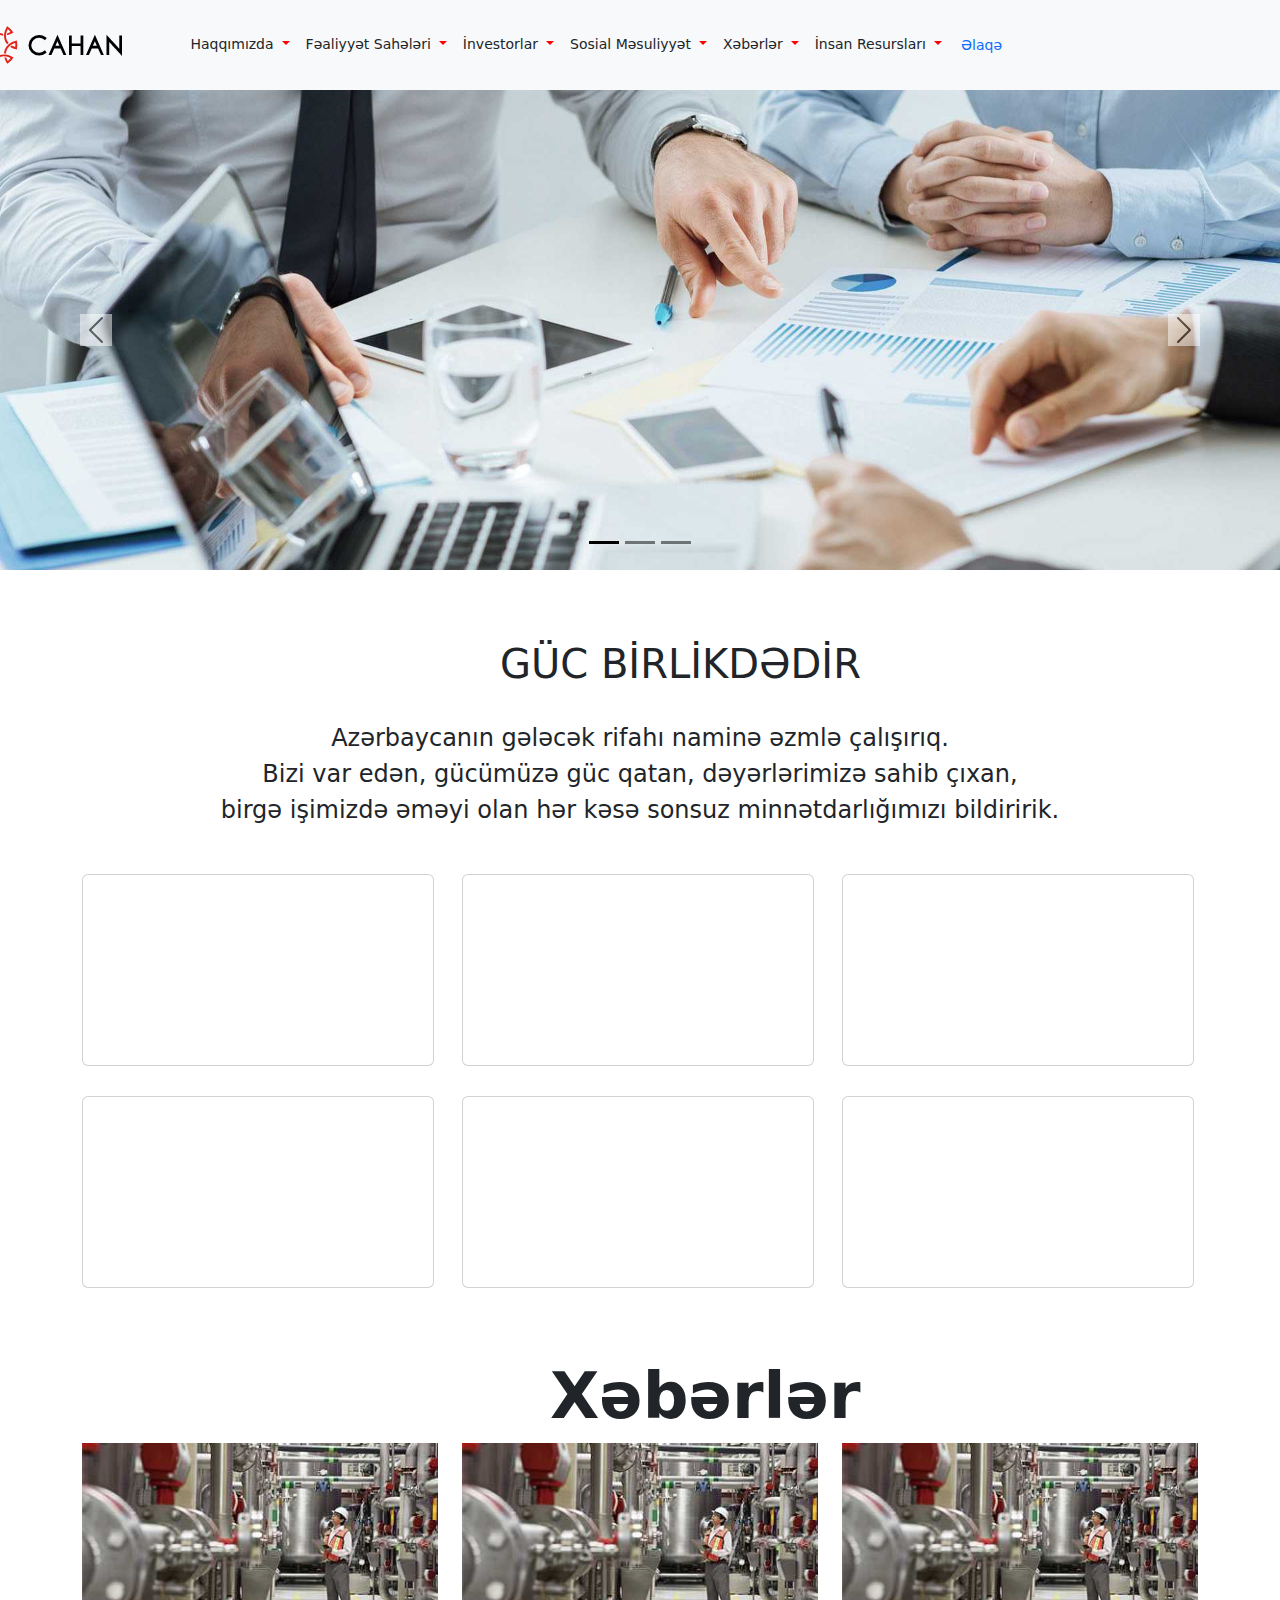
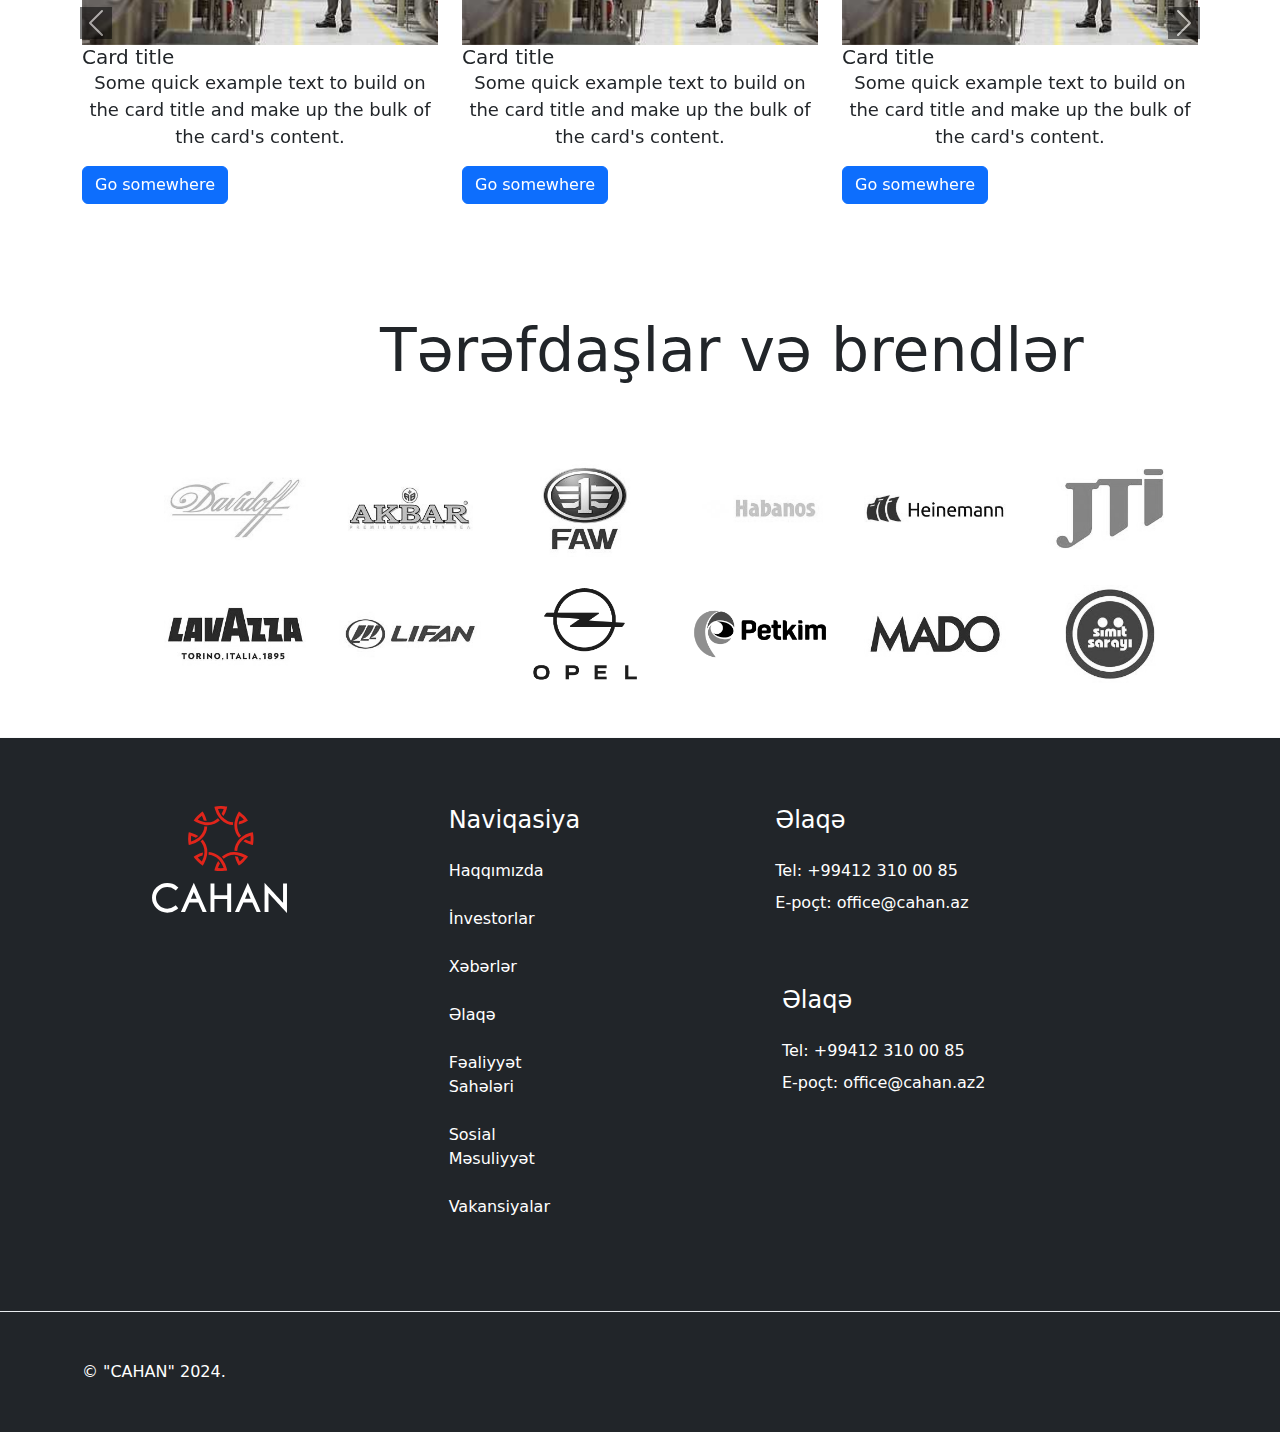
<file: index.html>
<!doctype html>
<html lang="en">
  <head>
    <meta charset="utf-8">
    <meta name="viewport" content="width=device-width, initial-scale=1">
    <title>Cahan Holding</title>
    <link rel="stylesheet" href="style.css">
    <link href="https://cdn.jsdelivr.net/npm/bootstrap@5.3.3/dist/css/bootstrap.min.css" rel="stylesheet" integrity="sha384-QWTKZyjpPEjISv5WaRU9OFeRpok6YctnYmDr5pNlyT2bRjXh0JMhjY6hW+ALEwIH" crossorigin="anonymous">
    
    
</head>
  <body>
    
    <nav class="navbar bg-body-tertiary">
        <div class="container">
            
          <a class="navbar-brand" href="#">
            <img src="img/logo.svg" class="logo" alt="Bootstrap" width="150" height="64">
          </a>   

          <ul class="nav justify-content-center">
            <li class="nav-item">
              <div class="dropdown">
                <button class="btn  dropdown-toggle" type="button" data-bs-toggle="dropdown" aria-expanded="false">
                  Haqqımızda
                </button>
                <ul class="dropdown-menu">
                  <li><a class="dropdown-item" href="founder.html">Təsisçinin müraciəti</a></li>
                  <li><a class="dropdown-item" href="#">Tarixçə</a></li>
                  <li><a class="dropdown-item" href="#">Fəxri Prezident</a></li>
                </ul>
              </div>
            </li>
            <li class="nav-item">
              <div class="dropdown">
                <button class="btn  dropdown-toggle" type="button" data-bs-toggle="dropdown" aria-expanded="false">
                  Fəaliyyət Sahələri
                </button>
                <ul class="dropdown-menu">
                  <li><a class="dropdown-item" href="#">Action</a></li>
                  <li><a class="dropdown-item" href="#">Another action</a></li>
                  <li><a class="dropdown-item" href="#">Something else here</a></li>
                </ul>
              </div>            </li>
            <li class="nav-item">
              <div class="dropdown">
                <button class="btn  dropdown-toggle" type="button" data-bs-toggle="dropdown" aria-expanded="false">
                  İnvestorlar
                </button>
                <ul class="dropdown-menu">
                  <li><a class="dropdown-item" href="#">Action</a></li>
                  <li><a class="dropdown-item" href="#">Another action</a></li>
                  <li><a class="dropdown-item" href="#">Something else here</a></li>
                </ul>
              </div>            </li>
            <li class="nav-item">
              <div class="dropdown">
                <button class="btn  dropdown-toggle" type="button" data-bs-toggle="dropdown" aria-expanded="false">
                  Sosial Məsuliyyət
                </button>
                <ul class="dropdown-menu">
                  <li><a class="dropdown-item" href="#">Action</a></li>
                  <li><a class="dropdown-item" href="#">Another action</a></li>
                  <li><a class="dropdown-item" href="#">Something else here</a></li>
                </ul>
              </div>            </li>
              <li class="nav-item">
                <div class="dropdown">
                  <button class="btn  dropdown-toggle" type="button" data-bs-toggle="dropdown" aria-expanded="false">
                  Xəbərlər
                  </button>
                  <ul class="dropdown-menu">
                    <li><a class="dropdown-item" href="#">Action</a></li>
                    <li><a class="dropdown-item" href="#">Another action</a></li>
                    <li><a class="dropdown-item" href="#">Something else here</a></li>
                  </ul>
                </div>            </li>
                <li class="nav-item">
                  <div class="dropdown">
                    <button class="btn  dropdown-toggle" type="button" data-bs-toggle="dropdown" aria-expanded="false">
                      İnsan Resursları
                    </button>
                    <ul class="dropdown-menu">
                      <li><a class="dropdown-item" href="#">Action</a></li>
                      <li><a class="dropdown-item" href="#">Another action</a></li>
                      <li><a class="dropdown-item" href="#">Something else here</a></li>
                    </ul>
                  </div>            </li>

                  <li class="nav-item">
                    <a class="nav-link" href="#">Əlaqə</a>
                  </li>
          </ul>

        </div>
      </nav>    


      <div id="carouselExampleDark" class="carousel carousel-dark slide" >
        <div class="carousel-indicators">
          <button type="button" data-bs-target="#carouselExampleDark" data-bs-slide-to="0" class="active" aria-current="true" aria-label="Slide 1"></button>
          <button type="button" data-bs-target="#carouselExampleDark" data-bs-slide-to="1" aria-label="Slide 2"></button>
          <button type="button" data-bs-target="#carouselExampleDark" data-bs-slide-to="2" aria-label="Slide 3"></button>
        </div>
        <div class="carousel-inner">
          <div class="carousel-item active" data-bs-interval="10000">
            <img src="/img/cahan1.jpg" class="d-block w-100" alt="...">
            <div class="carousel-caption d-none d-md-block">
              <h5></h5>
              <p></p>
            </div>
          </div>
          <div class="carousel-item" data-bs-interval="2000">
            <img src="/img/cahan2.jpg" class="d-block w-100" alt="...">
            <div class="carousel-caption d-none d-md-block">
              <h5></h5>
              <p></p>
            </div>
          </div>
          <div class="carousel-item">
            <img src="/img/cahan3.jpg" class="d-block w-100" alt="...">
            <div class="carousel-caption d-none d-md-block">
              <h5></h5>
              <p></p>
            </div>
          </div>
        </div>
        <button class="carousel-control-prev" type="button" data-bs-target="#carouselExampleDark" data-bs-slide="prev">
          <span class="carousel-control-prev-icon" aria-hidden="true"></span>
          <span class="visually-hidden">Previous</span>
        </button>
        <button class="carousel-control-next" type="button" data-bs-target="#carouselExampleDark" data-bs-slide="next">
          <span class="carousel-control-next-icon" aria-hidden="true"></span>
          <span class="visually-hidden">Next</span>
        </button>
      </div>

      <div class="container-guc">
       <h1>GÜC BİRLİKDƏDİR</h1><br>
       <p>Azərbaycanın gələcək rifahı naminə əzmlə çalışırıq.<br>
        Bizi var edən, gücümüzə güc qatan, dəyərlərimizə sahib çıxan,<br>
        birgə işimizdə əməyi olan hər kəsə sonsuz minnətdarlığımızı bildiririk.</p>
      </div>

      <div class="container">
        <div class="row">
          <div class="col-md-4">
            <div class="card" style="width: 22rem; height:12rem;">
              <img src="img/senaye1.jpg" class="card-img-top" alt="Senaye">
            </div>
          </div>
          <div class="col-md-4">
            <div class="card" style="width: 22rem;height:12rem;">
              <img src="img/tikinti1.jpg" class="card-img-top" alt="Senaye">
            </div>
          </div>
          <div class="col-md-4">
            <div class="card" style="width: 22rem;height:12rem;">
              <img src="img/avtomobil1.jpg" class="card-img-top" alt="Senaye">
            </div>
          </div>
          <div class="col-md-4">
            <div class="card" style="width:22rem;height:12rem;">
              <img src="img/ticaret1.jpg" class="card-img-top" alt="Senaye">
            </div>
          </div>
          <div class="col-md-4">
            <div class="card" style="width: 22rem;height:12rem;">
              <img src="img/xidmet1.jpg" class="card-img-top" alt="Senaye">
            </div>
          </div>
          <div class="col-md-4">
            <div class="card" style="width: 22rem;height:12rem;">
              <img src="img/investisiya1.jpg" class="card-img-top" alt="Senaye">
            </div>
          </div>
          
        </div>
      </div>
      
      <div class="container-xeberler">
       <h1>Xəbərlər</h1>
      </div>

        <div id="carouselExampleIndicators" class="carousel slide">
  <div class="carousel-inner">
    <div class="carousel-item active">
      <div class="container">
        <div class="row">
          <div class="col-md-4">
            <div class="card1">
              <img src="/img/senaye1.jpg" class="card-img-top" alt="...">
              <div class="card-body">
                <h5 class="card-title">Card title</h5>
                <p class="card-text">Some quick example text to build on the card title and make up the bulk of the card's content.</p>
                <a href="#" class="btn btn-primary">Go somewhere</a>
              </div>
            </div>
          </div>
          <div class="col-md-4">
            <div class="card1">
              <img src="/img/senaye1.jpg" class="card-img-top" alt="...">
              <div class="card-body">
                <h5 class="card-title">Card title</h5>
                <p class="card-text">Some quick example text to build on the card title and make up the bulk of the card's content.</p>
                <a href="#" class="btn btn-primary">Go somewhere</a>
              </div>
            </div>
          </div>
          <div class="col-md-4">
            <div class="card1">
              <img src="/img/senaye1.jpg" class="card-img-top" alt="...">
              <div class="card-body">
                <h5 class="card-title">Card title</h5>
                <p class="card-text">Some quick example text to build on the card title and make up the bulk of the card's content.</p>
                <a href="#" class="btn btn-primary">Go somewhere</a>
              </div>
            </div>
          </div>
        </div>
      </div>
    </div>

    <div class="carousel-item">
      <div class="container">
        <div class="row">
          <div class="col-md-4">
            <div class="card1">
              <img src="/img/senaye1.jpg" class="card-img-top" alt="...">
              <div class="card-body">
                <h5 class="card-title">Card title</h5>
                <p class="card-text">Some quick example text to build on the card title and make up the bulk of the card's content.</p>
                <a href="#" class="btn btn-primary">Go somewhere</a>
              </div>
            </div>
          </div>
          <div class="col-md-4">
            <div class="card1">
              <img src="/img/senaye1.jpg" class="card-img-top" alt="...">
              <div class="card-body">
                <h5 class="card-title">Card title</h5>
                <p class="card-text">Some quick example text to build on the card title and make up the bulk of the card's content.</p>
                <a href="#" class="btn btn-primary">Go somewhere</a>
              </div>
            </div>
          </div>
          <div class="col-md-4">
            <div class="card1">
              <img src="/img/senaye1.jpg" class="card-img-top" alt="...">
              <div class="card-body">
                <h5 class="card-title">Card title</h5>
                <p class="card-text">Some quick example text to build on the card title and make up the bulk of the card's content.</p>
                <a href="#" class="btn btn-primary">Go somewhere</a>
              </div>
            </div>
          </div>
        </div>
      </div>
    </div>
    
    <div class="carousel-item">
      <div class="container">
        <div class="row">
          <div class="col-md-4">
            <div class="card1">
              <img src="/img/senaye1.jpg" class="card-img-top" alt="...">
              <div class="card-body">
                <h5 class="card-title">Card title</h5>
                <p class="card-text">Some quick example text to build on the card title and make up the bulk of the card's content.</p>
                <a href="#" class="btn btn-primary">Go somewhere</a>
              </div>
            </div>
          </div>
          <div class="col-md-4">
            <div class="card1">
              <img src="/img/senaye1.jpg" class="card-img-top" alt="...">
              <div class="card-body">
                <h5 class="card-title">Card title</h5>
                <p class="card-text">Some quick example text to build on the card title and make up the bulk of the card's content.</p>
                <a href="#" class="btn btn-primary">Go somewhere</a>
              </div>
            </div>
          </div>
          <div class="col-md-4">
            <div class="card1">
              <img src="/img/senaye1.jpg" class="card-img-top" alt="...">
              <div class="card-body">
                <h5 class="card-title">Card title</h5>
                <p class="card-text">Some quick example text to build on the card title and make up the bulk of the card's content.</p>
                <a href="#" class="btn btn-primary">Go somewhere</a>
              </div>
            </div>
          </div>
        </div>
      </div>
    </div>
  </div>

  <button class="carousel-control-prev" type="button" data-bs-target="#carouselExampleIndicators" data-bs-slide="prev">
    <span class="carousel-control-prev-icon" aria-hidden="true"></span>
    <span class="visually-hidden">Previous</span>
  </button>
  <button class="carousel-control-next" type="button" data-bs-target="#carouselExampleIndicators" data-bs-slide="next">
    <span class="carousel-control-next-icon" aria-hidden="true"></span>
    <span class="visually-hidden">Next</span>
  </button>

  <!--<div class="carousel-indicators">
    <button type="button" data-bs-target="#carouselExampleIndicators" data-bs-slide-to="0" class="active" aria-current="true" aria-label="Slide 1"></button>
    <button type="button" data-bs-target="#carouselExampleIndicators" data-bs-slide-to="1" aria-label="Slide 2"></button>
    <button type="button" data-bs-target="#carouselExampleIndicators" data-bs-slide-to="2" aria-label="Slide 3"></button>
  </div>-->
</div>

 
<div class="container-terefdaslar">
  <h1>Tərəfdaşlar və brendlər</h1>
 </div>

<div class="container-sekiller">
 <img src="/img/sekil1.jpg" class="img-thumbnail" alt="...">
 <img src="/img/sekil2.jpg" class="img-thumbnail" alt="...">
 <img src="/img/sekil3.jpg" class="img-thumbnail" alt="...">
 <img src="/img/sekil4.jpg" class="img-thumbnail" alt="...">
 <img src="/img/sekil5.jpg" class="img-thumbnail" alt="...">
 <img src="/img/sekil6.jpg" class="img-thumbnail" alt="...">
 <img src="/img/sekil7.jpg" class="img-thumbnail" alt="...">
 <img src="/img/sekil8.jpg" class="img-thumbnail" alt="...">
 <img src="/img/sekil9.png" class="img-thumbnail" alt="...">
 <img src="/img/sekil10.png" class="img-thumbnail" alt="...">
 <img src="/img/sekil11.jpg" class="img-thumbnail" alt="...">
 <img src="/img/sekil12.jpg" class="img-thumbnail" alt="...">
</div>

<!-- Footer 2 - Bootstrap Brain Component -->
<footer class="footer">

  <!-- Widgets - Bootstrap Brain Component -->
  <section class="bg-dark py-4 py-md-5 py-xl-8 border-top border-light">
    <div class="container overflow-hidden">
      <div class="row gy-4 gy-lg-0 justify-content-xl-between">
        <div class="col-12 col-md-4 col-lg-3 col-xl-2">
          <div class="widget">
            <a href="#!">
              <img src="img/footer.svg" alt="CAHAN" width="375" height="107" class="footer-image-f">
            </a>
          </div>
        </div>

      <div class="col-12 col-md-4 col-lg-3 col-xl-2">
  <div class="widget text-white">
    <h4 class="widget-title mb-4">Naviqasiya</h4>
    <address class="mb-4 text-white">Haqqımızda</address>
    <address class="mb-4 text-white">İnvestorlar</address>
    <address class="mb-4 text-white">Xəbərlər</address>
    <address class="mb-4 text-white">Əlaqə</address>
    <address class="mb-4 text-white">Fəaliyyət Sahələri</address>
    <address class="mb-4 text-white">Sosial Məsuliyyət</address>
    <address class="mb-4 text-white">Vakansiyalar</address>
    
  </div>
</div>

<div class="col-12 col-md-4 col-lg-3 col-xl-2">
  <div class="widget2 text-white">
    <h4 class="widget-title mb-4">Əlaqə</h4>
    <ul class="list-unstyled">
      <li class="mb-2">
        <a href="#!" class="link-secondary text-decoration-none text-white">Tel: +99412 310 00 85</a>
      </li>
      <li>
        <a href="#!" class="link-secondary text-decoration-none text-white"> E-poçt: office@cahan.az</a>
      </li>
    </ul>
  </div>
</div>

<div class="col-12 col-md-4 col-lg-3 col-xl-2">
  <div class="widget3 text-white">
    <h4 class="widget-title mb-4">Əlaqə</h4>
    <ul class="list-unstyled">
      <li class="mb-2">
        <a href="#!" class="link-secondary text-decoration-none text-white">Tel: +99412 310 00 85</a>
      </li>
      <li>
        <a href="#!" class="link-secondary text-decoration-none text-white"> E-poçt: office@cahan.az2</a>
      </li>
    </ul>
  </div>
</div>

      </div>
    </div>
  </section>

 <!-- Copyright - Bootstrap Brain Component -->
<div class="bg-dark py-4 py-md-5 py-xl-8 border-top border-light-subtle">
  <div class="container overflow-hidden">
    <div class="row gy-4 gy-md-0 align-items-md-center">
      <div class="col-xs-12 col-md-7 order-1 order-md-0">
        <div class="copyright text-center text-md-start text-white">
          &copy; "CAHAN" 2024.
        </div>
      </div>
    </div>
  </div>
</div>




</footer>














    <script src="main.js"></script>
    <script src="https://code.jquery.com/jquery-3.6.0.min.js"></script>
    <script src="https://cdn.jsdelivr.net/npm/@popperjs/core@2.9.2/dist/umd/popper.min.js"></script>
    <script src="https://cdn.jsdelivr.net/npm/bootstrap@5.3.3/dist/js/bootstrap.bundle.min.js" integrity="sha384-YvpcrYf0tY3lHB60NNkmXc5s9fDVZLESaAA55NDzOxhy9GkcIdslK1eN7N6jIeHz" crossorigin="anonymous"></script>
    
  </body>
</html>
</file>
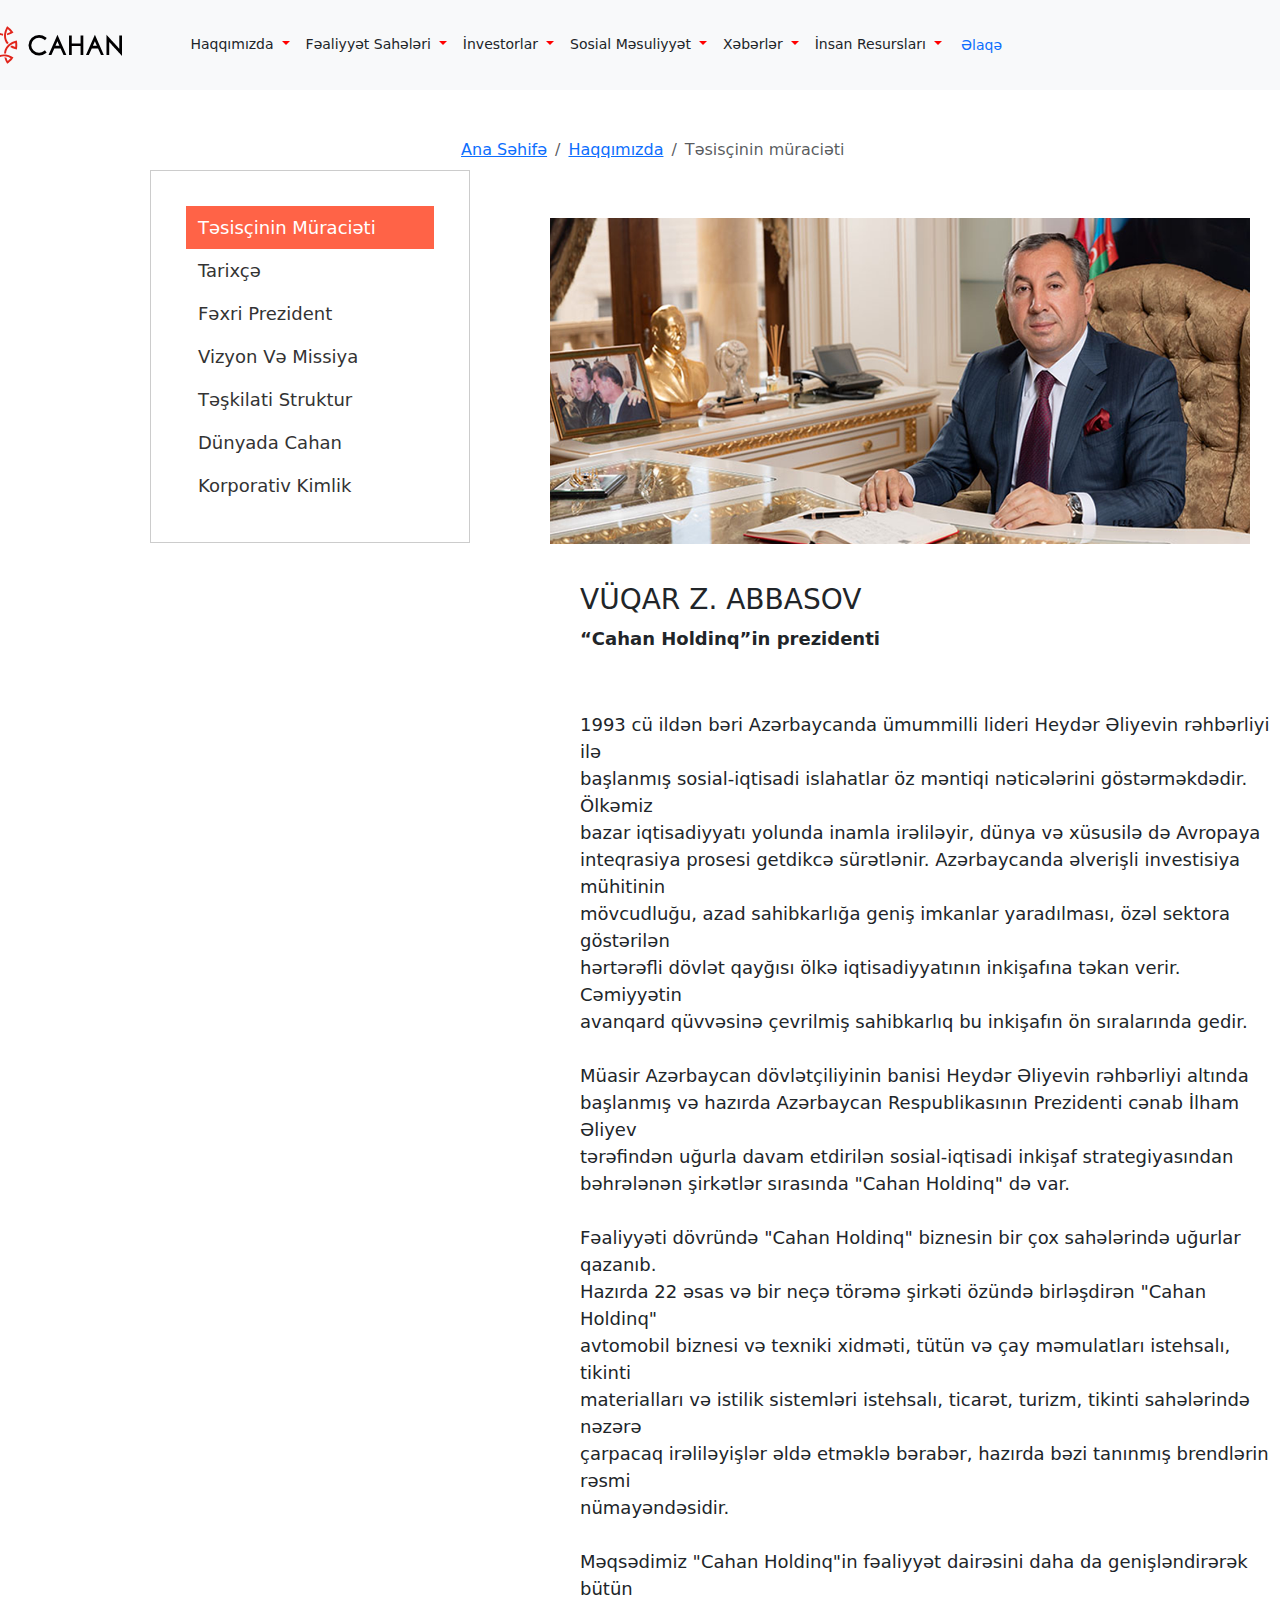
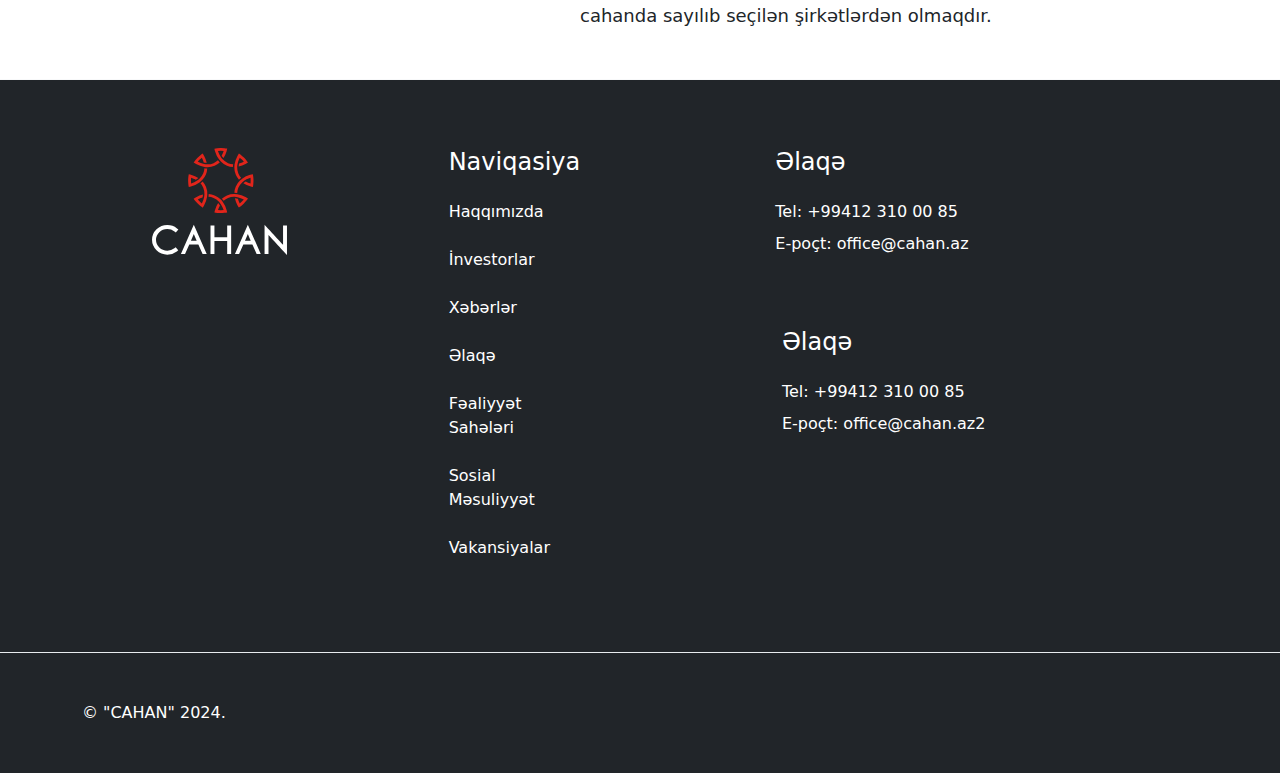
<file: founder.html>
<!doctype html>
<html lang="en">
  <head>
    <meta charset="utf-8">
    <meta name="viewport" content="width=device-width, initial-scale=1">
    <title>Cahan Holding</title>
    <link rel="stylesheet" href="css/founder.css">
    <link href="https://cdn.jsdelivr.net/npm/bootstrap@5.3.3/dist/css/bootstrap.min.css" rel="stylesheet" integrity="sha384-QWTKZyjpPEjISv5WaRU9OFeRpok6YctnYmDr5pNlyT2bRjXh0JMhjY6hW+ALEwIH" crossorigin="anonymous">
    <link rel="stylesheet" href="https://cdnjs.cloudflare.com/ajax/libs/font-awesome/5.15.4/css/all.min.css" integrity="sha512-5uhHagxqS9ajFkKsH2y9O/AXVYNR+NR0x2ScvftlB1rGusD4kouaHbI5fS1dJmyf+U3QZkPq0D6Gf6wRjQuuzg==" crossorigin="anonymous" referrerpolicy="no-referrer" />

    
</head>
  <body>
    
    <nav class="navbar bg-body-tertiary">
        <div class="container">
            
          <a class="navbar-brand" href="index.html">
            <img src="img/logo.svg" class="logo" alt="Bootstrap" width="150" height="64">
          </a>   

          <ul class="nav justify-content-center">
            <li class="nav-item">
              <div class="dropdown">
                <button class="btn  dropdown-toggle" type="button" data-bs-toggle="dropdown" aria-expanded="false">
                  Haqqımızda
                </button>
                <ul class="dropdown-menu">
                  <li><a class="dropdown-item" href="founder.html">Təsisçinin müraciəti</a></li>
                  <li><a class="dropdown-item" href="#">Tarixçə</a></li>
                  <li><a class="dropdown-item" href="#">Fəxri Prezident</a></li>
                </ul>
              </div>
            </li>
            <li class="nav-item">
              <div class="dropdown">
                <button class="btn  dropdown-toggle" type="button" data-bs-toggle="dropdown" aria-expanded="false">
                  Fəaliyyət Sahələri
                </button>
                <ul class="dropdown-menu">
                  <li><a class="dropdown-item" href="#">Action</a></li>
                  <li><a class="dropdown-item" href="#">Another action</a></li>
                  <li><a class="dropdown-item" href="#">Something else here</a></li>
                </ul>
              </div>            </li>
            <li class="nav-item">
              <div class="dropdown">
                <button class="btn  dropdown-toggle" type="button" data-bs-toggle="dropdown" aria-expanded="false">
                  İnvestorlar
                </button>
                <ul class="dropdown-menu">
                  <li><a class="dropdown-item" href="#">Action</a></li>
                  <li><a class="dropdown-item" href="#">Another action</a></li>
                  <li><a class="dropdown-item" href="#">Something else here</a></li>
                </ul>
              </div>            </li>
            <li class="nav-item">
              <div class="dropdown">
                <button class="btn  dropdown-toggle" type="button" data-bs-toggle="dropdown" aria-expanded="false">
                  Sosial Məsuliyyət
                </button>
                <ul class="dropdown-menu">
                  <li><a class="dropdown-item" href="#">Action</a></li>
                  <li><a class="dropdown-item" href="#">Another action</a></li>
                  <li><a class="dropdown-item" href="#">Something else here</a></li>
                </ul>
              </div>            </li>
              <li class="nav-item">
                <div class="dropdown">
                  <button class="btn  dropdown-toggle" type="button" data-bs-toggle="dropdown" aria-expanded="false">
                  Xəbərlər
                  </button>
                  <ul class="dropdown-menu">
                    <li><a class="dropdown-item" href="#">Action</a></li>
                    <li><a class="dropdown-item" href="#">Another action</a></li>
                    <li><a class="dropdown-item" href="#">Something else here</a></li>
                  </ul>
                </div>            </li>
                <li class="nav-item">
                  <div class="dropdown">
                    <button class="btn  dropdown-toggle" type="button" data-bs-toggle="dropdown" aria-expanded="false">
                      İnsan Resursları
                    </button>
                    <ul class="dropdown-menu">
                      <li><a class="dropdown-item" href="#">Action</a></li>
                      <li><a class="dropdown-item" href="#">Another action</a></li>
                      <li><a class="dropdown-item" href="#">Something else here</a></li>
                    </ul>
                  </div>            </li>

                  <li class="nav-item">
                    <a class="nav-link" href="#">Əlaqə</a>
                  </li>
          </ul>

        </div>
      </nav>    


      <div class="col-md-4 sideNav-col">
        <nav class="sideNav">
          <ul id="sideNavMain"><li class="has-subs text-capitalize">
      <a data-slug="layiheler" href="" class="active">Təsisçinin Müraciəti</a></li><li class=" text-capitalize">
      <a data-slug="layiheler" href="">Tarixçə</a></li><li class=" text-capitalize">
      <a data-slug="layiheler" href="">Fəxri Prezident</a></li><li class=" text-capitalize">
      <a data-slug="layiheler" href="">Vizyon və missiya</a></li><li class=" text-capitalize">
      <a data-slug="layiheler" href="">Təşkilati Struktur</a></li><li class=" text-capitalize">
      <a data-slug="layiheler" href="">Dünyada Cahan</a></li><li class=" text-capitalize">
      <a data-slug="layiheler" href="">Korporativ Kimlik</a></li></ul>
        </nav>
      </div>

      
<nav aria-label="breadcrumb" class="founder-bread">
  <ol class="breadcrumb">
    <li class="breadcrumb-item"><a href="index.html">Ana Səhifə</a></li>
    <li class="breadcrumb-item"><a href="founder.html">Haqqımızda</a></li>
    <li class="breadcrumb-item active" aria-current="page">Təsisçinin müraciəti</li>
  </ol>
</nav>

      <figure>
        <img alt="" class="img-abbasov" src="img/abbasov.png">
      </figure>

      <article class="meqale">
        <h3>            
        </h3>
        <h3>VÜQAR Z. ABBASOV</h3>
        <p><strong>“Cahan Holdinq”in prezidenti&nbsp;</strong></p>
        <p>&nbsp;</p>
        <p>1993 cü ildən bəri Azərbaycanda ümummilli lideri Heydər Əliyevin rəhbərliyi ilə<br> 
          başlanmış sosial-iqtisadi islahatlar öz məntiqi nəticələrini göstərməkdədir. Ölkəmiz<br>
         bazar iqtisadiyyatı yolunda inamla irəliləyir, dünya və xüsusilə də Avropaya<br>
          inteqrasiya prosesi getdikcə sürətlənir. Azərbaycanda əlverişli investisiya mühitinin<br>
          mövcudluğu, azad sahibkarlığa geniş imkanlar yaradılması, özəl sektora göstərilən<Br>
          hərtərəfli dövlət qayğısı ölkə iqtisadiyyatının inkişafına təkan verir. Cəmiyyətin<br>
          avanqard qüvvəsinə çevrilmiş sahibkarlıq bu inkişafın ön sıralarında gedir.<br><br>
          Müasir Azərbaycan dövlətçiliyinin banisi Heydər Əliyevin rəhbərliyi altında<br>
          başlanmış və hazırda Azərbaycan Respublikasının Prezidenti cənab İlham Əliyev<br>
          tərəfindən uğurla davam etdirilən sosial-iqtisadi inkişaf strategiyasından<br>
          bəhrələnən şirkətlər sırasında "Cahan Holdinq" də var.<br><br>
          Fəaliyyəti dövründə "Cahan Holdinq" biznesin bir çox sahələrində uğurlar qazanıb.<br>
          Hazırda 22 əsas və bir neçə törəmə şirkəti özündə birləşdirən "Cahan Holdinq"<br>
          avtomobil biznesi və texniki xidməti, tütün və çay məmulatları istehsalı, tikinti<br>
          materialları və istilik sistemləri istehsalı, ticarət, turizm, tikinti sahələrində nəzərə<br>
          çarpacaq irəliləyişlər əldə etməklə bərabər, hazırda bəzi tanınmış brendlərin rəsmi<br>
          nümayəndəsidir.<br><br>Məqsədimiz "Cahan Holdinq"in fəaliyyət dairəsini daha da genişləndirərək bütün<br>
           cahanda sayılıb seçilən şirkətlərdən olmaqdır.</p>
    </article>




      <!-- Footer 2 - Bootstrap Brain Component -->
<footer class="footer-f">

  <!-- Widgets - Bootstrap Brain Component -->
  <section class="bg-dark py-4 py-md-5 py-xl-8 border-top border-light">
    <div class="container overflow-hidden">
      <div class="row gy-4 gy-lg-0 justify-content-xl-between">
        <div class="col-12 col-md-4 col-lg-3 col-xl-2">
          <div class="widget">
            <a href="#!">
              <img src="img/footer.svg" alt="CAHAN" width="375" height="107" class="footer-image-f">
            </a>
          </div>
        </div>

      <div class="col-12 col-md-4 col-lg-3 col-xl-2">
  <div class="widget text-white">
    <h4 class="widget-title mb-4">Naviqasiya</h4>
    <address class="mb-4 text-white">Haqqımızda</address>
    <address class="mb-4 text-white">İnvestorlar</address>
    <address class="mb-4 text-white">Xəbərlər</address>
    <address class="mb-4 text-white">Əlaqə</address>
    <address class="mb-4 text-white">Fəaliyyət Sahələri</address>
    <address class="mb-4 text-white">Sosial Məsuliyyət</address>
    <address class="mb-4 text-white">Vakansiyalar</address>
    
  </div>
</div>

<div class="col-12 col-md-4 col-lg-3 col-xl-2">
  <div class="widget2 text-white">
    <h4 class="widget-title mb-4">Əlaqə</h4>
    <ul class="list-unstyled">
      <li class="mb-2">
        <a href="#!" class="link-secondary text-decoration-none text-white">Tel: +99412 310 00 85</a>
      </li>
      <li>
        <a href="#!" class="link-secondary text-decoration-none text-white"> E-poçt: office@cahan.az</a>
      </li>
    </ul>
  </div>
</div>

<div class="col-12 col-md-4 col-lg-3 col-xl-2">
  <div class="widget3 text-white">
    <h4 class="widget-title mb-4">Əlaqə</h4>
    <ul class="list-unstyled">
      <li class="mb-2">
        <a href="#!" class="link-secondary text-decoration-none text-white">Tel: +99412 310 00 85</a>
      </li>
      <li>
        <a href="#!" class="link-secondary text-decoration-none text-white"> E-poçt: office@cahan.az2</a>
      </li>
    </ul>
  </div>
</div>

      </div>
    </div>
  </section>

 <!-- Copyright - Bootstrap Brain Component -->
<div class="bg-dark py-4 py-md-5 py-xl-8 border-top border-light-subtle">
  <div class="container overflow-hidden">
    <div class="row gy-4 gy-md-0 align-items-md-center">
      <div class="col-xs-12 col-md-7 order-1 order-md-0">
        <div class="copyright text-center text-md-start text-white">
          &copy; "CAHAN" 2024.
        </div>
      </div>
    </div>
  </div>
</div>




</footer>














    <script src="main.js"></script>
    <script src="https://code.jquery.com/jquery-3.6.0.min.js"></script>
    <script src="https://cdn.jsdelivr.net/npm/@popperjs/core@2.9.2/dist/umd/popper.min.js"></script>
    <script src="https://cdn.jsdelivr.net/npm/bootstrap@5.3.3/dist/js/bootstrap.bundle.min.js" integrity="sha384-YvpcrYf0tY3lHB60NNkmXc5s9fDVZLESaAA55NDzOxhy9GkcIdslK1eN7N6jIeHz" crossorigin="anonymous"></script>
    
  </body>
</html>
</file>
<file: style.css>
.logo {
    margin-left: -110px;
}
.container-guc{
    margin-top: 70px;
}
h1{
    
    margin-left: 500px;
}
p{   
    margin-left: 0px;
    font-size: 24px;
    text-align: center;
}
.container-card{
    margin-top: 120px;
}

.card {
    height: 10px;
    margin-top: 30px;
  }
  
  .card-img-top {
    height: 100%;
    object-fit: cover; /* Resmin kartın tamamını kaplamasını sağlar */
  }

  .container-xeberler{
    margin-top: 70px;
    margin-left: 50px;
  }
 
  .container-xeberler h1 {
    font-size: 4rem; /* Font boyutunu büyütmek için */
    font-weight: bold; /* Kalın yapmak için, isteğe bağlı */
    
}
  .card-text{
    font-size: 18px;
  }

.carousel-control-prev-icon,
.carousel-control-next-icon {
  background-color: black;
}

#carouselExampleIndicators {
    cursor: pointer;
  }

.container-terefdaslar h1{
    font-size: 60px;
    margin-left: 380px;
    margin-top: 110px;
  }
  .img-thumbnail{
    width: 150px;
    margin-left: 20px;
    margin-top: 20px;
  }
  .container-sekiller{
    margin-top: 50px;
    margin-left: 140px;
  }

  .container-sekiller img {
    filter: grayscale(100%);
    transition: filter 0.3s ease;
    border: none;
  }
  
  .container-sekiller img:hover {
    filter: grayscale(0%);
  }
  
.footer{
  margin-top: 50px;
}

.card {
  overflow: hidden;
  position: relative;
  
}

.card img {
  opacity: 0;
  transition: opacity 0.3s ease, transform 0.9s ease;
  width: 100%;
  height: auto;
}

.card:hover img {
  opacity: 1;
  transform: scale(1.1); /* 1.1 ile yakınlaştırma faktörünü belirtin */
}

.img-thumbnail{
  cursor: pointer;
}


  .navbar .nav-link, 
  .navbar .dropdown-toggle, 
  .navbar .dropdown-item {
    font-size: 0.875rem; /* Yazı boyutunu küçültmek için */
  }

    
  .navbar .nav-item {
    margin-left: -10px; /* Menü öğelerini birbirine yakınlaştırmak için */
  }

 
  .navbar .nav {
    position: relative;
    left: -180px; /* Tüm menüyü sola kaydırmak için */
  }
  
  .dropdown-menu {
    position: absolute;
    transform: none;
    z-index: 1000; /* Dropdown menüyü ön plana getirmek için */
    
  }

.dropdown:hover .dropdown-menu {
  display: block; /* Hover üzerinde dropdown menüsünü göster */
}

.dropdown-toggle::after {
  border-top-color: red !important; /* Dropdown okunun üst kenarını kırmızı yap */
}


.breadcrumb-f{
margin-left: 100px;
}


.footer-image-f{
  margin-left: -100px;
}
 .widget {
    width: 100%; /* Full width of container */
    padding: 20px; /* Padding inside widget */
    box-sizing: border-box; /* Include padding in width calculation */
    margin-left: 30px;
  }
.widget2{
  width: 100%; /* Full width of container */
    padding: 20px; /* Padding inside widget */
    box-sizing: border-box; /* Include padding in width calculation */
    margin-left: 40px;
    min-width: 500px;
}
.widget3{
  margin-top: 200px;
  margin-left: -250px;
}
</file>
<file: css/founder.css>
.logo {
    margin-left: -110px;
} 



.footer-f{
  margin-top: 50px;
}

  .navbar .nav-link, 
  .navbar .dropdown-toggle, 
  .navbar .dropdown-item {
    font-size: 0.875rem; /* Yazı boyutunu küçültmek için */
  }

    
  .navbar .nav-item {
    margin-left: -10px; /* Menü öğelerini birbirine yakınlaştırmak için */
  }

 
  .navbar .nav {
    position: relative;
    left: -180px; /* Tüm menüyü sola kaydırmak için */
  }
  
  .dropdown-menu {
    position: absolute;
    transform: none;
    z-index: 1000; /* Dropdown menüyü ön plana getirmek için */
    
  }

.dropdown:hover .dropdown-menu {
  display: block; /* Hover üzerinde dropdown menüsünü göster */
}

.dropdown-toggle::after {
  border-top-color: red !important; /* Dropdown okunun üst kenarını kırmızı yap */
}




ol, ul {
  list-style: none;
}

.sideNav {
 
  border: 1px solid #ccc; /* Border around the navigation */
  padding: 35px; /* Padding inside the navigation */
  border-radius: 0px; /* Rounded corners for the border */
  width: 320px;
  margin-left: 150px;
  margin-top: 80px;
  font-size: 18px;
 
}

.sideNav ul {
  list-style-type: none; /* Remove default list styles */
  padding: 0;
  margin: 0;
}

.sideNav li {
  /* Spacing between navigation items */
}

.sideNav a {
  text-decoration: none; /* Remove underline from links */
  color: #333; /* Text color of links */
  display: block; /* Display links as block for full width */
  padding: 8px 12px; /* Padding inside links */
  border-radius: 0px; /* Rounded corners for links */
}

.sideNav a:hover {
  background-color: #ddd; /* Background color on hover */
}
.sideNav a.active {
  background-color: #ff6347; /* Red background color for active link */
  color: white; /* Text color for active link */
}

.img-abbasov{
  width: 700px;
  height: auto;
  margin-left: 550px;
  margin-top: -350px;
  max-width: 100%;
}
.meqale h3{
  margin-left: 580px;
}
.meqale p {
  margin-left: 580px;
font-size: 18px;
text-align: left;}

.footer-image-f{
  margin-left: -100px;
}
 .widget {
    width: 100%; /* Full width of container */
    padding: 20px; /* Padding inside widget */
    box-sizing: border-box; /* Include padding in width calculation */
    margin-left: 30px;
  }
.widget2{
  width: 100%; /* Full width of container */
    padding: 20px; /* Padding inside widget */
    box-sizing: border-box; /* Include padding in width calculation */
    margin-left: 40px;
    min-width: 500px;
}
.widget3{
  margin-top: 200px;
  margin-left: -250px;
}

.breadcrumb-f{
  margin-left: 400px;
  }

.founder-bread {
    position: absolute;
    top: 138px; /* Örneğin, 20 piksel aşağıda */
    left: 51%;
    transform: translateX(-50%);
    z-index: 1000;
  }
</file>
